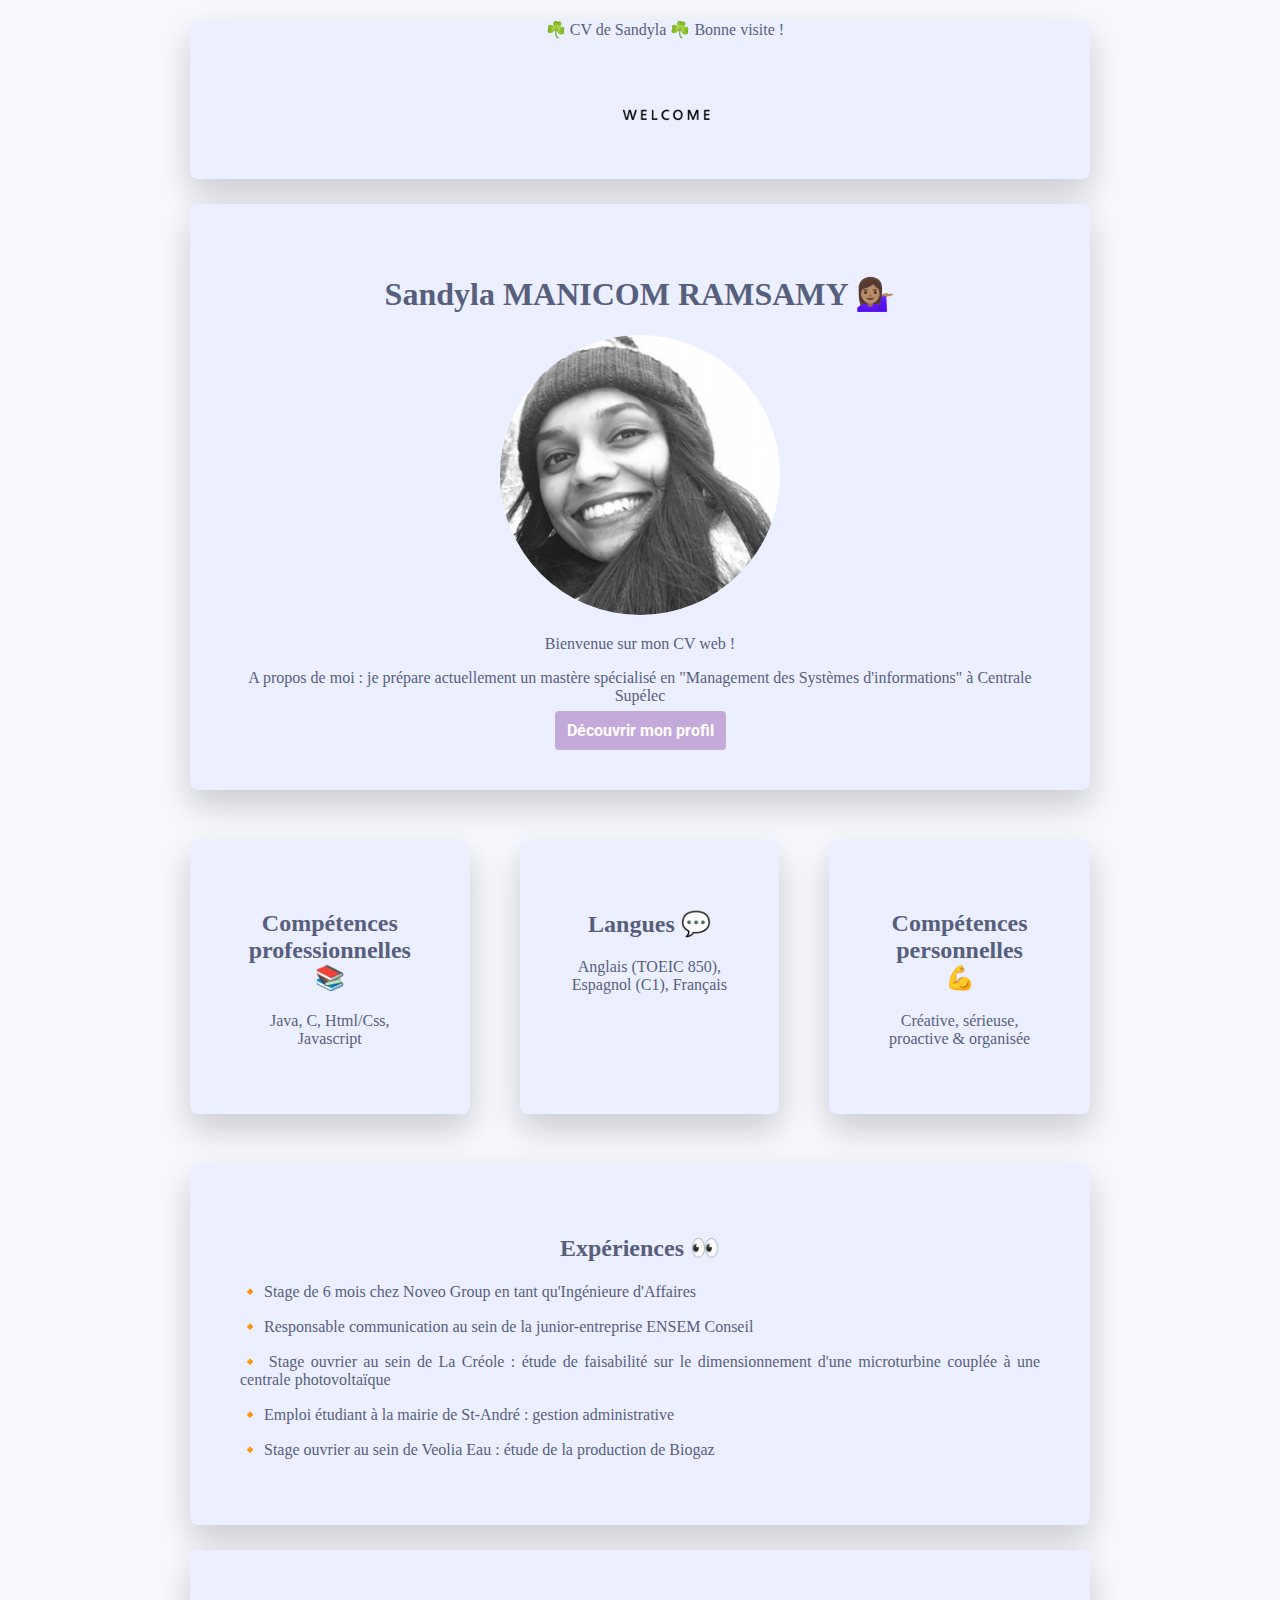
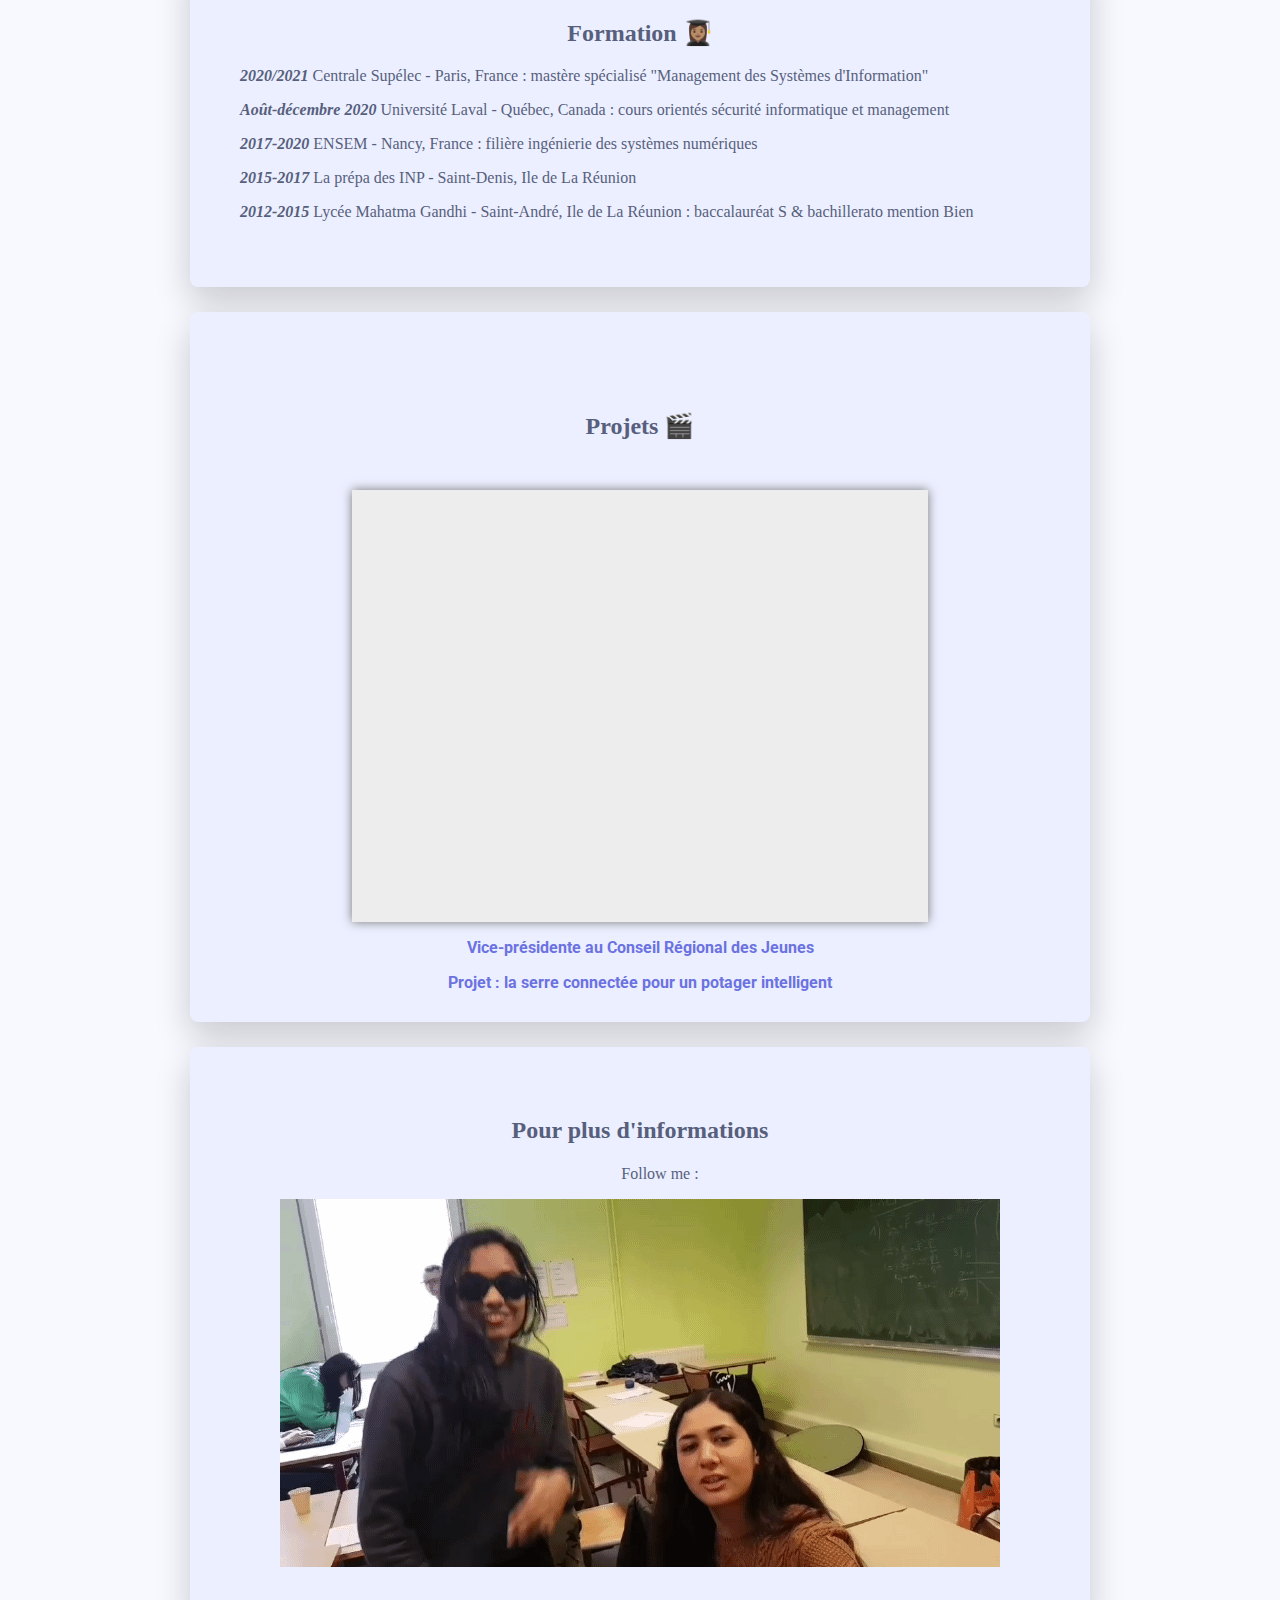
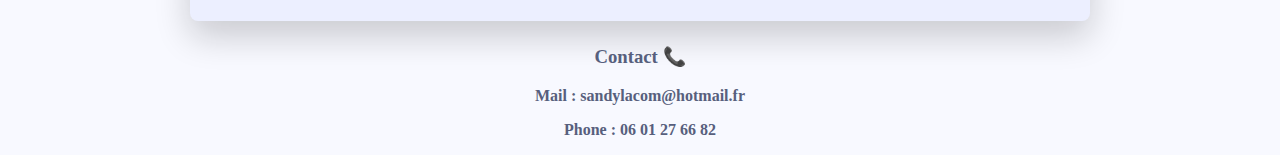
<file: index.html>
<!DOCTYPE html>
<html>
	<head>
		<meta charset="utf-8">
		<meta name="description" content="This is the profile of Sandyla">
		<link href="https://fonts.googleapis.com/css?family=Lora:400,700|Roboto:300,400,500,700,900" rel="stylesheet">
		<link rel="stylesheet" href="https://use.fontawesome.com/releases/v5.2.0/css/all.css" integrity="sha384-hWVjflwFxL6sNzntih27bfxkr27PmbbK/iSvJ+a4+0owXq79v+lsFkW54bOGbiDQ" crossorigin="anonymous">
		<link rel="stylesheet" type="text/css" href="cv.css">
		<title> Sandyla's profile </title>
	</head>

	<header>
		<div id="conteneurHeader">
		<p> ☘️ CV de Sandyla ☘️ Bonne visite ! </p>
		
			<img src="giphy.gif" alt="Hello" id="hello">

		</div>

	</header>

	<body>
    <div id="conteneurPrincipal">
        <div class="bloc" id="introduction">
            <h1> Sandyla MANICOM RAMSAMY 💁🏽‍♀️</h1>
            <img src="sandyla.png" alt="Sandyla" id="profile">
            <p> Bienvenue sur mon CV web !</p>
             <p> A propos de moi : je prépare actuellement un mastère spécialisé en "Management des Systèmes d'informations" à Centrale Supélec </p> 
            <a href="https://www.linkedin.com/in/sandyla-manicom-ramsamy-a25596151/" target="_blank" class="bouton1">Découvrir mon profil</a>
        </div>
        <div id="conteneurInter">
        	<div class="bloc">
           	 <h2>Compétences professionnelles 📚</h2>
            	<p>Java, C, Html/Css, Javascript</p>
            	
       		 </div>
        	<div class="bloc">
           	 <h2>Langues 💬 </h2>
           	 <p>Anglais (TOEIC 850), Espagnol (C1), Français </p>
        	</div>
        	<div class="bloc">
           	 <h2>Compétences personnelles 💪</h2>
           	 <p>Créative, sérieuse, proactive & organisée</p>
        	</div>
   		</div>
        <div class="blocExpe">
            <h2>Expériences 👀 </h2>
            <p>
            	🔸 Stage de 6 mois chez Noveo Group en tant qu'Ingénieure d'Affaires 
            </p>
            <p>
                🔸 Responsable communication au sein de la junior-entreprise ENSEM Conseil 
            </p>
             <p> 🔸 Stage ouvrier au sein de La Créole : étude de faisabilité sur le dimensionnement d'une microturbine couplée à une centrale photovoltaïque 
              </p>
              <p> 🔸 Emploi étudiant à la mairie de St-André : gestion administrative 
              </p> 
              <p> 🔸 Stage ouvrier au sein de Veolia Eau : étude de la production de Biogaz 
              </p>
       			

            </p>
        </div>
        <div class="blocFormation">
            <h2>Formation 👩🏽‍🎓 </h2>
            <p> <em> 2020/2021 </em>  Centrale Supélec - Paris, France : mastère spécialisé "Management des Systèmes d'Information"
              </p>
            <p>
            	<em>Août-décembre 2020</em>  Université Laval - Québec, Canada : cours orientés sécurité informatique et management 
            </p>
            <p><em>2017-2020</em>  ENSEM - Nancy, France : filière ingénierie des systèmes numériques 
            </p>
             <p> <em>2015-2017</em>  La prépa des INP - Saint-Denis, Ile de La Réunion 
              </p>
             <p> <em>2012-2015</em>  Lycée Mahatma Gandhi - Saint-André, Ile de La Réunion : baccalauréat S & bachillerato mention Bien 
              </p>
        </div> 
        <div class="bloc">
       		
			<div class="conteneur">
				<h2>Projets 🎬 </h2>
        		<div class="d2">
        		<p>
        			<a href="http://crj.regionreunion.com/spip.php?article30";>
						Vice-présidente au Conseil Régional des Jeunes
					</a>
				</p>
				<p>
					<a href="https://www.facebook.com/serreconnectee";>
						Projet : la serre connectée pour un potager intelligent
					</a>
				</p>
					
        		</div>

        	</div>
        </div>
       			

            </p>
        

        

        <div class="bloc">
            <h2>Pour plus d'informations</h2>
            <ul class="follow">
            	<p> Follow me : 
                <a href="https://www.facebook.com/profile.php?id=100000802805677"><i class="fab fa-facebook"></i></a>
                <a href="#"><i class="fab fa-twitter"></i></a>
                <a href="#"><i class="fab fa-instagram"></i></a>
            </p>
            </ul>
            <img src="sandyfolie.gif" alt="folie" id="folie">
        </div>
    </div>



</body>
<footer>
	<h3>Contact 📞</h3>
            <p> Mail : sandylacom@hotmail.fr</p>
            <p> Phone : 06 01 27 66 82</p>


</footer>


</html>
</file>
<file: cv.css>
body
{
    background-color: #F8F9FF  ; /* Le fond de la page sera noir */
    color: #575F7D; /* Le texte de la page sera blanc */

}
header{
	 text-align: center;
	background : #ECEFFF   ;
	width: 900px;
	padding: auto;
    margin: auto;
    border-radius: 8px;
	box-shadow: 0 15px 35px rgba(17,13,17,0.2);
}

h2{
text-align: center;

}
.bloc
{
    /*background : rgba(220,184,233,0.3) ;*/
    background : #ECEFFF     ;
    padding: 50px;
    margin: 25px;
    border-radius: 8px;
    box-shadow: 0 15px 35px rgba(17,13,17,0.2);
    text-align: center;
}
.blocFormation
{
    /*background : rgba(220,184,233,0.3) ;*/
    background : #ECEFFF     ;
    padding: 50px;
    margin: 25px;
    border-radius: 8px;
    box-shadow: 0 15px 35px rgba(17,13,17,0.2);
    text-align: justify;
}

.blocExpe
{
    /*background : rgba(220,184,233,0.3) ;*/
    background : #ECEFFF     ;
    padding: 50px;
    margin: 25px;
    border-radius: 8px;
    box-shadow: 0 15px 35px rgba(17,13,17,0.2);
    text-align: justify;
}
a {
    font-family: 'Roboto', sans-serif;
    text-decoration: none;
    color: #6B72E1;
    font-weight: bold;
}
a:hover {
    color: black;
}

em{
	font-weight: bold;

}
#profile {
	width: 280px;
	height: 280px;

filter: grayscale(1);
-webkit-filter: grayscale(1);

    border-radius: 50%;
}


#hello {
	width: 100px;
	/*height: 200px;
	padding: 0px 2px 0px 2px ;
    margin: 0px 2px 0px 2px ;
    text-align: justify;*/

}


.bouton1 {
    background-color: rgba(103,11,136,0.3);
    color: white;
    padding: 10px 12px;
    border-radius: 4px;
}

.bouton1:hover {
    background-color: black;
    color: white;
}

footer{

  text-align: center;
  font-weight: bold;
}

#conteneurHeader {
    width: 950px;
    margin: 20px auto;
}

#conteneurPrincipal {
    width: 950px;
    margin: 20px auto;
}

#conteneurInter{

	display : flex;
	justify-content: center;
}


.d2{
	width : 100%;
	height : 0px;
	padding-top: 75%;
	margin : 50px auto;
	box-shadow: 0px 0px 10px #777;
	background-color : #EDEDED;
	background-size: contain;
	animation : fondu 15s ease-in-out infinite both;

}
.conteneur{
	max-width : 576px;
	margin : 50px auto;

}

@keyframes fondu{
	0%{background-image: url("crj.png");}
	33.33%{background-image: url("serre.png");}
	66.67%{background-image: url("trophee.png");}
	100%{background-image: url("crj.png");}

}

.d1:hover, .d2:hover{
	animation-play-state:paused;
}
</file>
